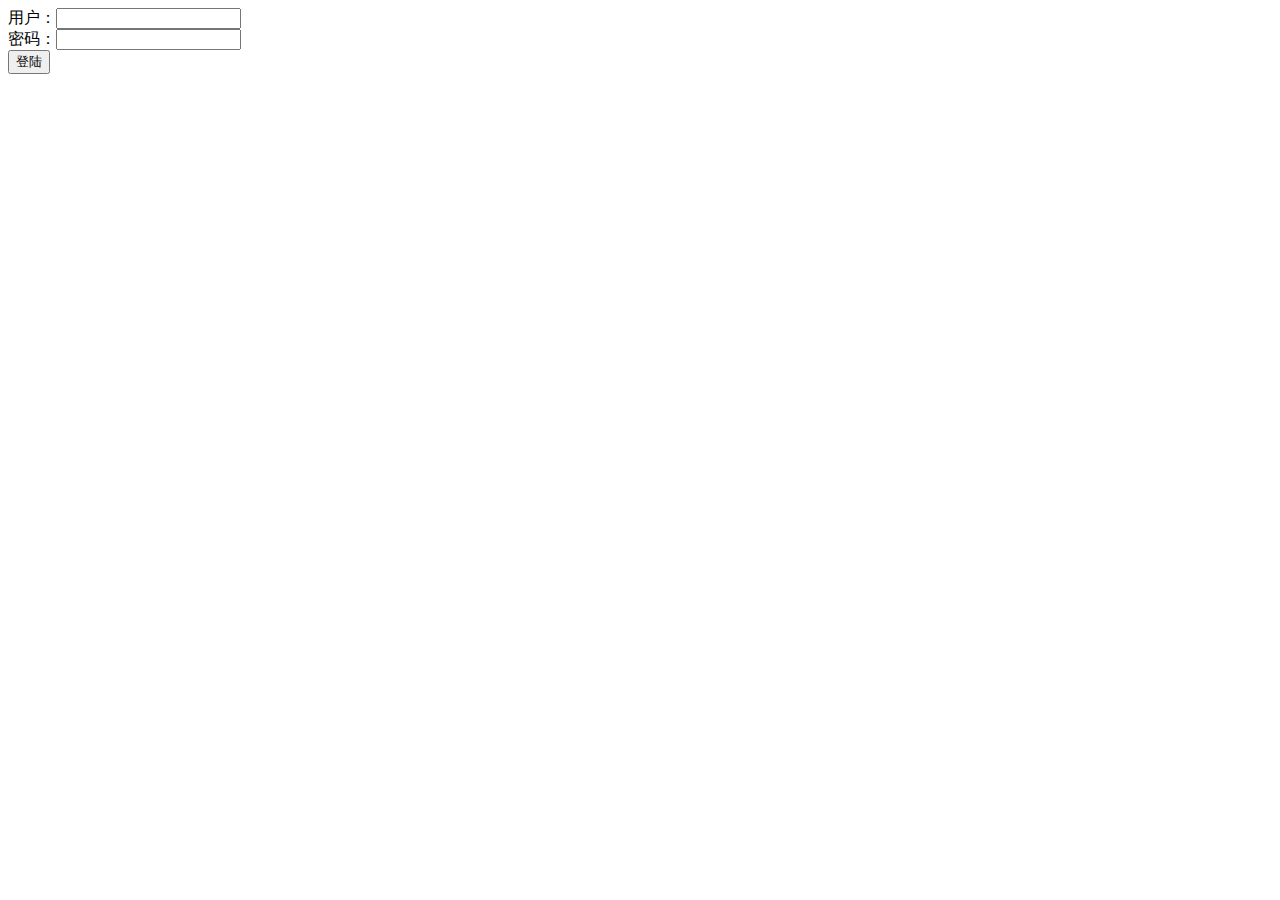
<file: javaweb作业04/web/index.html>
<!DOCTYPE html>
<html lang="en">
<head>
    <meta charset="UTF-8">
    <title>Title</title>
</head>
<body>
<!--采用get的方法-->
<form action="ser02" method="get">
<!--采用post的方法-->
<!--form action="ser02" method="post">  -->
  用户：<input type="text" name="uname"> <br/>
  密码：<input type="password" name="upwd">  <br/>
  <button>登陆</button>
</form>
</body>
</html>
</file>
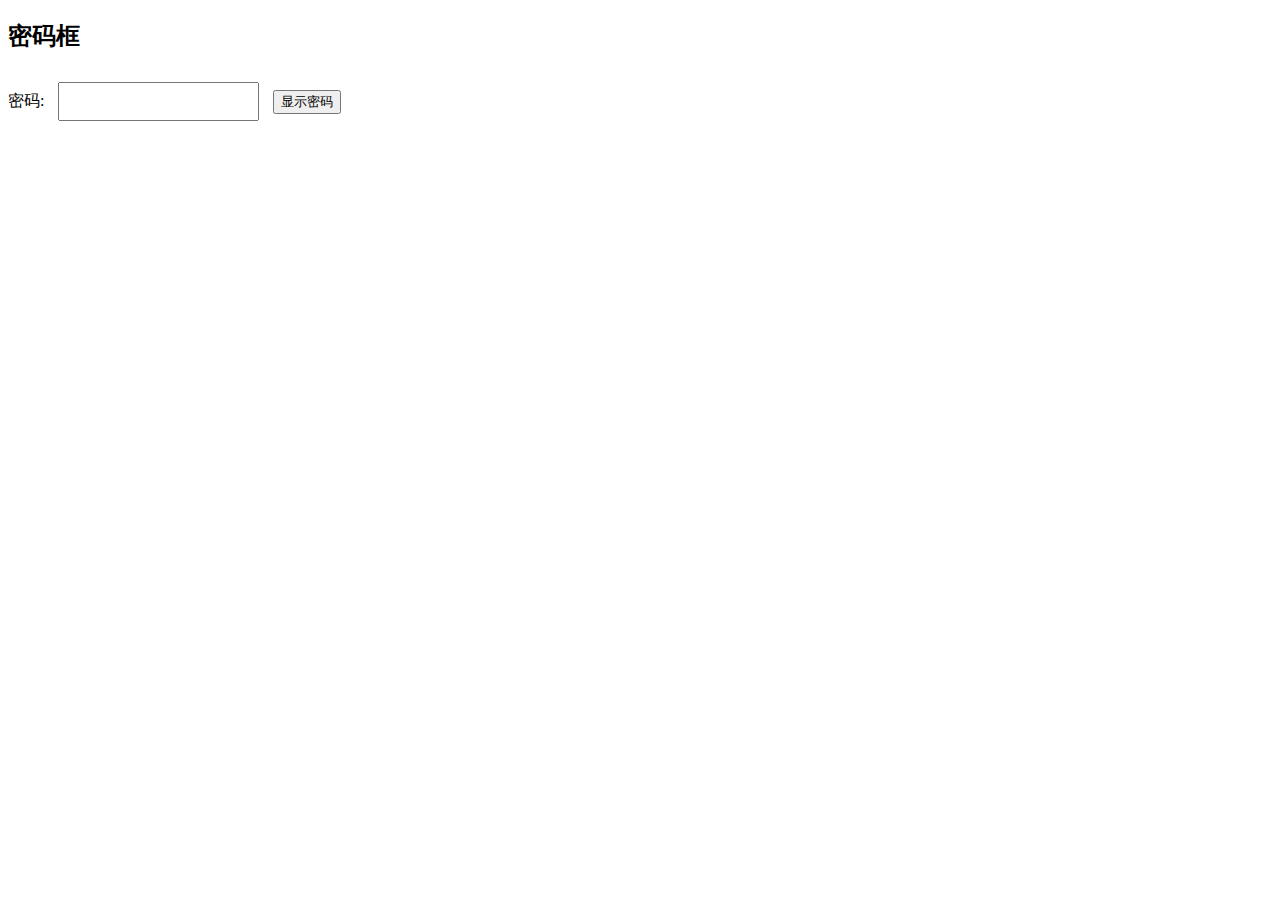
<file: web03/03input.html>
<!DOCTYPE html>
<html lang="en">
<head>
    <meta charset="UTF-8">
    <meta name="viewport" content="width=device-width, initial-scale=1.0">
    <title>密码框</title>
    <style>
        input {
            padding: 10px;
            margin: 10px;
        }
    </style>
</head>
<body>

<h2>密码框</h2>

<label for="password">密码:</label>
<input type="password" id="password" name="password">
<button onclick="togglePassword()">显示密码</button>

<script>
    function togglePassword() {
        const passwordInput = document.getElementById('password');
        var showPasswordButton = document.querySelector("button");
        // Toggle the type attribute
        if (passwordInput.type === 'password') {
            passwordInput.type = 'text';
            showPasswordButton.textContent = "隐藏密码";
        } else {
            passwordInput.type = 'password';
            showPasswordButton.textContent = "显示密码";
        }
    }
</script>

</body>
</html>
</file>
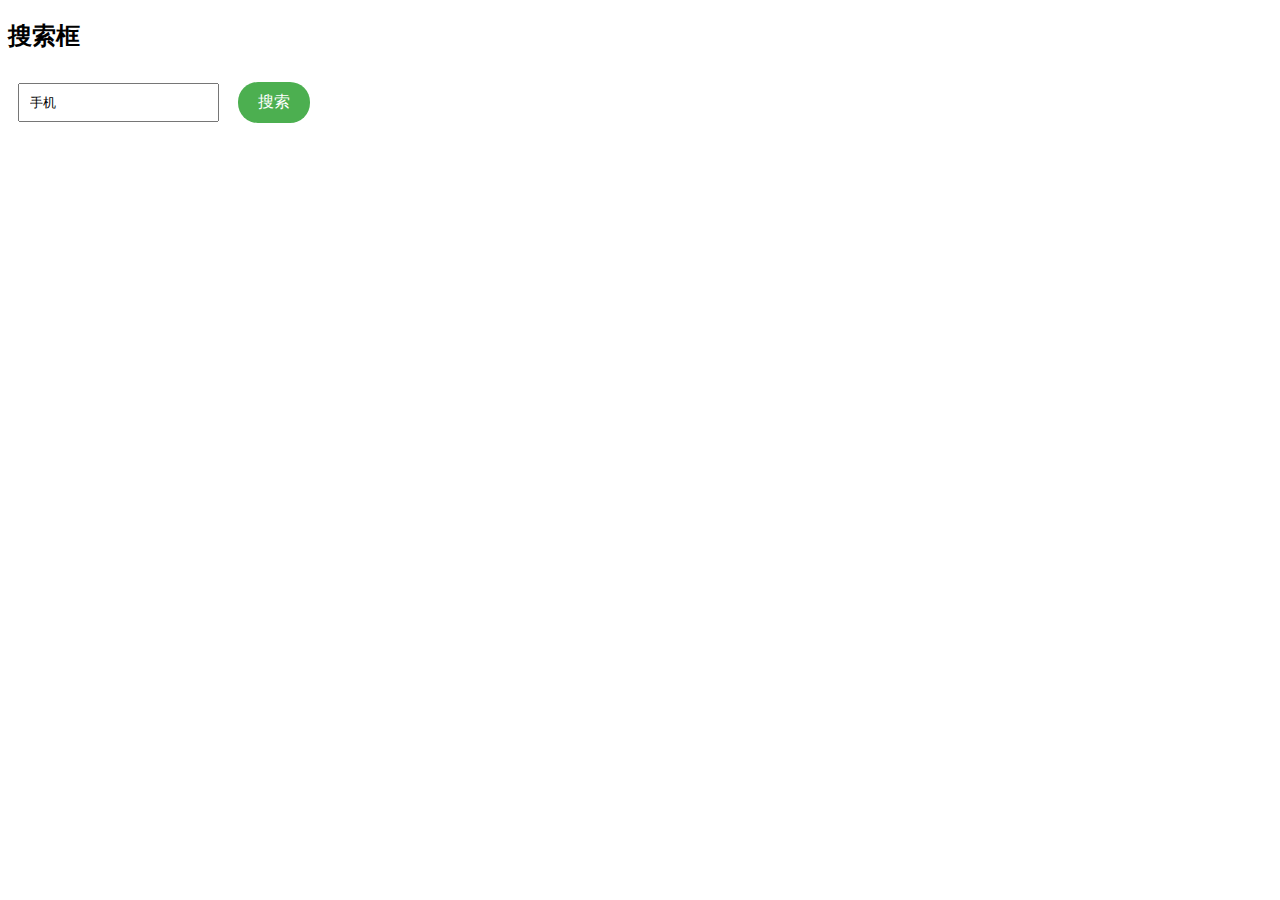
<file: web03/04Search_Box.html>
<!DOCTYPE html>
<html lang="en">
<head>
    <meta charset="UTF-8">
    <meta name="viewport" content="width=device-width, initial-scale=1.0">
    <title>搜索框</title>
    <style>
        input {
            padding: 10px;
            margin: 10px;
        }
        .search_button{
            padding: 10px 20px;
            font-size: 16px;
            background-color: #4CAF50;
            color: white;
            border: none;
            border-radius: 20px;
            margin-left: 5px;
            cursor: pointer;
            transition: background-color 0.3s ease;
        }
    </style>
</head>
<body>

<h2>搜索框</h2>
<form action="#" method="get">
    <input
        type="text"
        id="searchBox"
        name="searchBox"
        value="手机"
        onfocus="clearDefaultValue()"
        onblur="restoreDefaultValue()"
    >
    <input type="submit" value="搜索" class="search_button">
</form>
<script>
    function clearDefaultValue() {
        const searchBox = document.getElementById('searchBox');
        if (searchBox.value === '手机') {
            searchBox.value = '';
        }
    }

    function restoreDefaultValue() {
        const searchBox = document.getElementById('searchBox');
        if (searchBox.value === '') {
            searchBox.value = '手机';
        }
    }
</script>

</body>
</html>
</file>
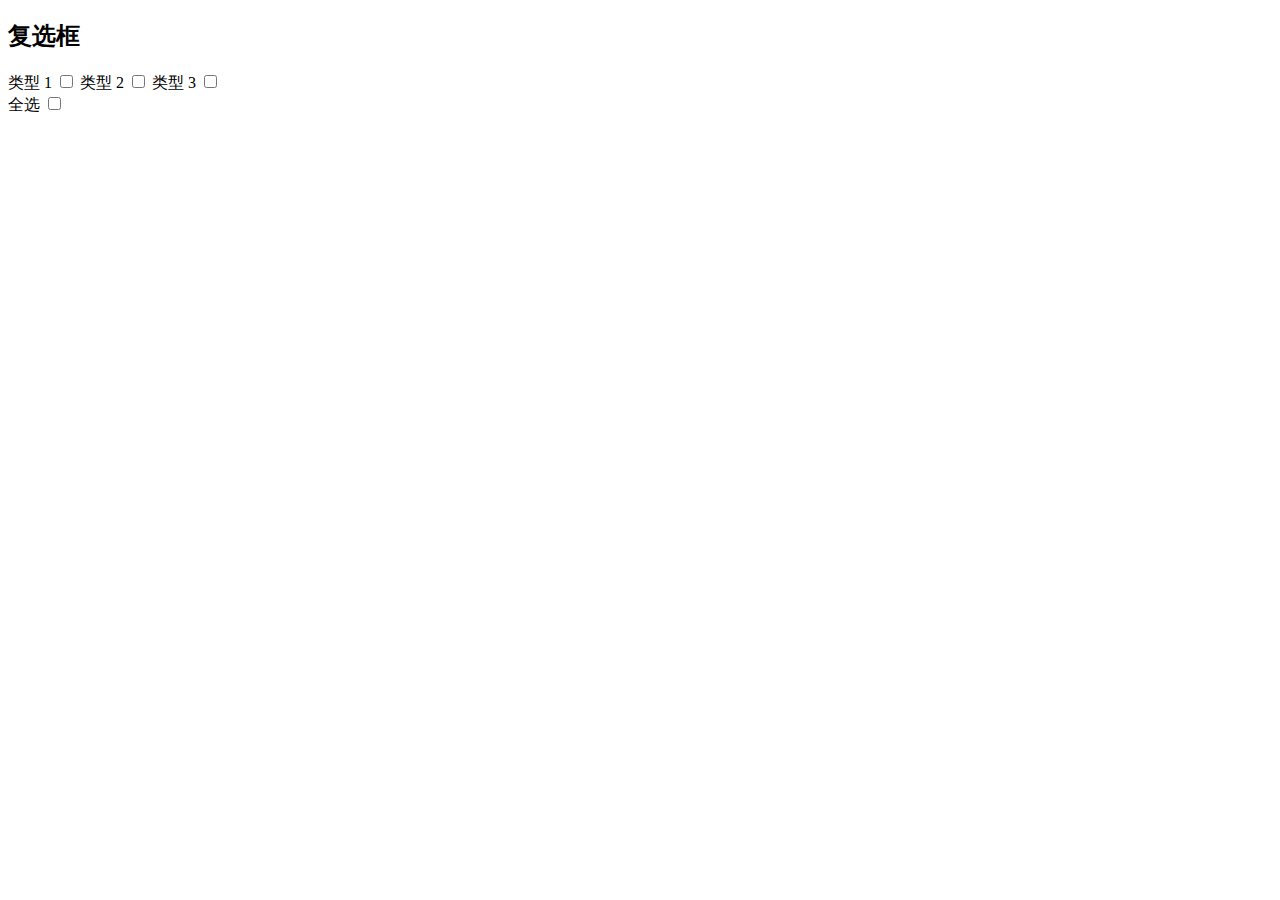
<file: web03/05CheckBox.html>
<!DOCTYPE html>
<html lang="en">
<head>
    <meta charset="UTF-8">
    <meta name="viewport" content="width=device-width, initial-scale=1.0">
    <title>复选框</title>
</head>
<body>

<h2>复选框</h2>

<form id="checkboxForm">
    
    <label for="checkbox1">类型 1</label>
    <input type="checkbox" id="checkbox1">

    <label for="checkbox2">类型 2</label>
    <input type="checkbox" id="checkbox2">

    <label for="checkbox3">类型 3</label>
    <input type="checkbox" id="checkbox3">

    <br>
    <label for="selectAll">全选</label>
    <input type="checkbox" id="selectAll" onclick="toggleCheckboxes()">


</form>

<script>
    function toggleCheckboxes() {
        const selectAllCheckbox = document.getElementById('selectAll');
        const checkboxes = document.querySelectorAll('input[type="checkbox"]');
        
        checkboxes.forEach(checkbox => {
            checkbox.checked = selectAllCheckbox.checked;
        });
    }
</script>

</body>
</html>
</file>
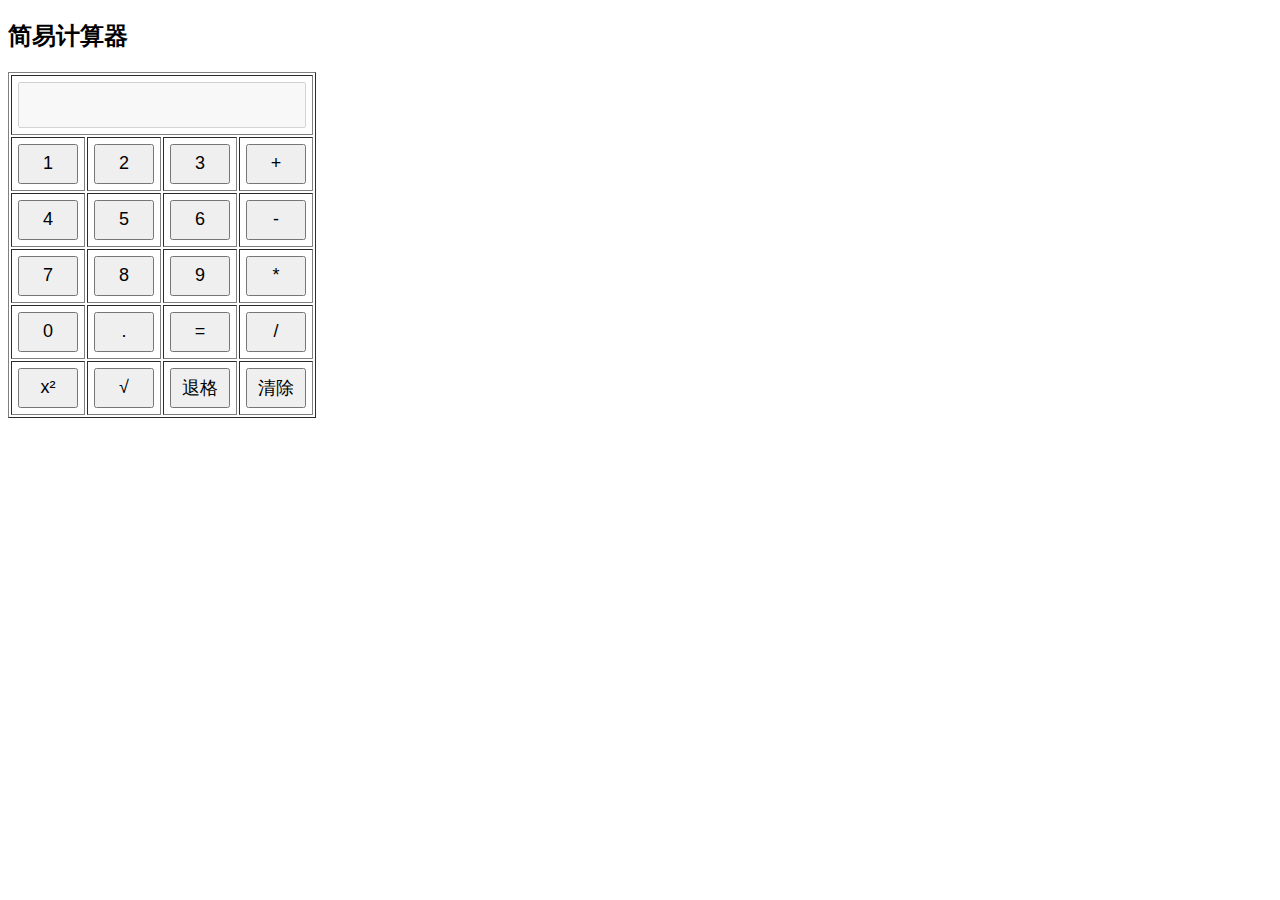
<file: web03/06caculator.html>
<!DOCTYPE html>
<html lang="en">
<head>
    <meta charset="UTF-8">
    <meta name="viewport" content="width=device-width, initial-scale=1.0">
    <title>计算器</title>
    <style>
        input {
            width: 60px;
            height: 40px;
            font-size: 18px;
            margin: 5px;
        }
        .dis {
            width: 280px;
        }
    </style>
</head>
<body>

<h2>简易计算器</h2>

<table border="auto solid">
    <tr>
        <td colspan="4"><input type="text" id="display" disabled class="dis" ></td>
    </tr>
    <tr>
        <td><input type="button" value="1" onclick="appendToDisplay('1')"></td>
        <td><input type="button" value="2" onclick="appendToDisplay('2')"></td>
        <td><input type="button" value="3" onclick="appendToDisplay('3')"></td>
        <td><input type="button" value="+" onclick="appendToDisplay('+')"></td>
    </tr>
    <tr>
        <td><input type="button" value="4" onclick="appendToDisplay('4')"></td>
        <td><input type="button" value="5" onclick="appendToDisplay('5')"></td>
        <td><input type="button" value="6" onclick="appendToDisplay('6')"></td>
        <td><input type="button" value="-" onclick="appendToDisplay('-')"></td>
    </tr>
    <tr>
        <td><input type="button" value="7" onclick="appendToDisplay('7')"></td>
        <td><input type="button" value="8" onclick="appendToDisplay('8')"></td>
        <td><input type="button" value="9" onclick="appendToDisplay('9')"></td>
        <td><input type="button" value="*" onclick="appendToDisplay('*')"></td>

    </tr>
    <tr>
        <td><input type="button" value="0" onclick="appendToDisplay('0')"></td>
        <td><input type="button" value="." onclick="appendToDisplay('.')"></td>
        <td><input type="button" value="=" onclick="calculate()"></td>
        <td><input type="button" value="/" onclick="appendToDisplay('/')"></td>
  
    </tr>
    <tr>
        <td><input type="button" value="x²" onclick="square()"></td>
        <td><input type="button" value="√" onclick="sqrt()"></td>
        <td><input type="button" value="退格" onclick="backspace()"></td>
        <td><input type="button" value="清除" onclick="clearDisplay()"></td>
    </tr>
</table>

<script>
    function appendToDisplay(value) {
        document.getElementById('display').value += value;
    }

    function calculate() {
        try {
            document.getElementById('display').value = eval(document.getElementById('display').value);
        } catch (error) {
            document.getElementById('display').value = 'Error';
        }
    }

    function clearDisplay() {
        document.getElementById('display').value = '';
    }

    function square() {
        document.getElementById('display').value = Math.pow(eval(document.getElementById('display').value), 2);
    }

    function sqrt() {
        document.getElementById('display').value = Math.sqrt(eval(document.getElementById('display').value));
    }

    function backspace() {
        let currentValue = document.getElementById('display').value;
        document.getElementById('display').value = currentValue.slice(0, -1);
    }
</script>

</body>
</html>
</file>
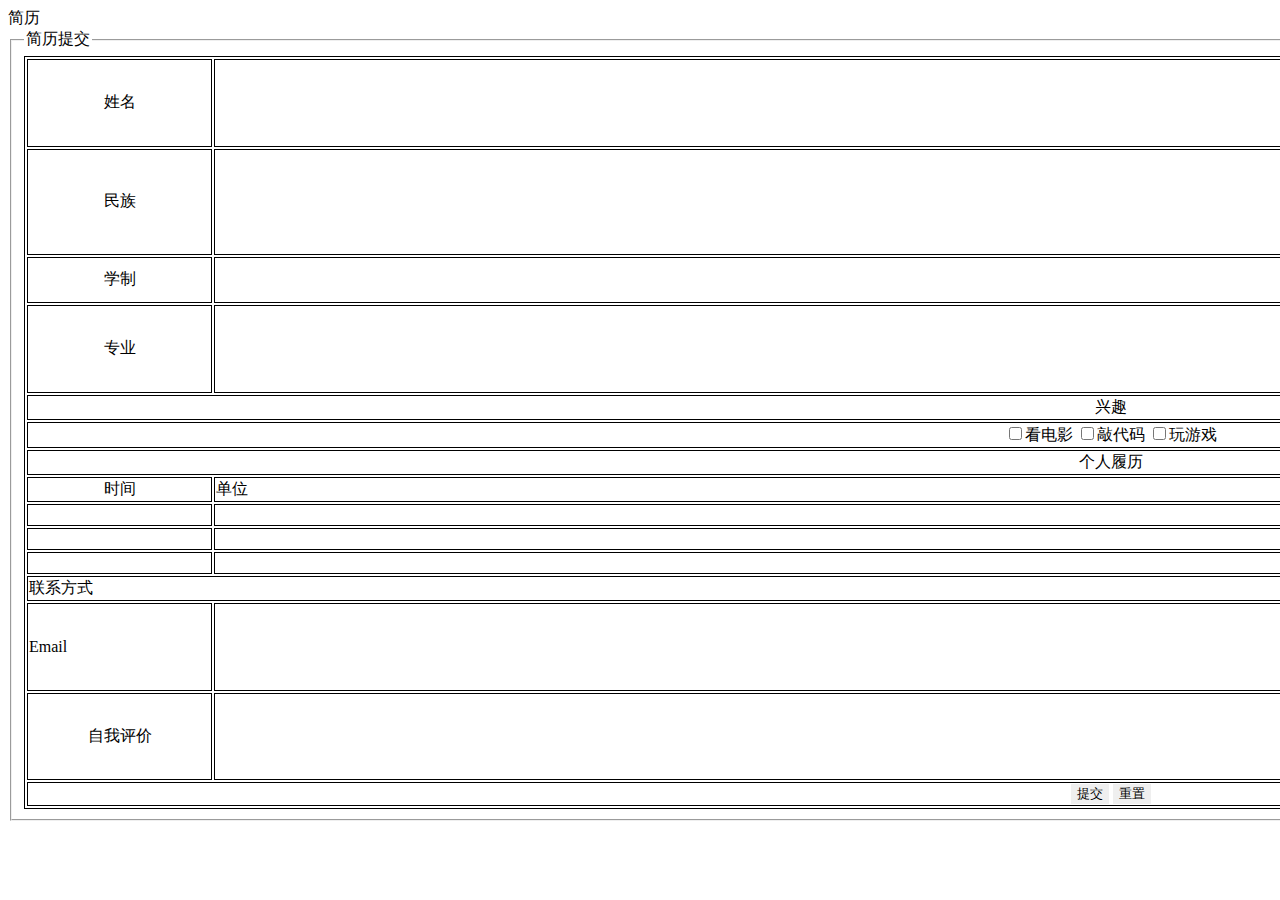
<file: Web作业01/resume_form.html>
<!DOCTYPE html>
<head>简历
    <style>
        input{border: 0px;}
        textarea{border: 0px;}
    </style>
</head>
<body>
<fieldset>
<legend>简历提交</legend>
<form action="#" method="post">
    <table align="center" bordercolor="black" border="1">
        <tr>
            <td align="center">姓名</td>
            <td > <input type="text" name="姓名"></td>
            <td align="center">性别</td>
            <td colspan="2"><input type="radio" name="gender" value="male">男
                <input type="radio" name="gender" value="famale" >女</td>
            <td align="center">出生年月</td>
            <td > <input type="text" name="出生年月" ></td>
            <td rowspan="4"> <input type="file"></td> 
        </tr>
        <tr>
            <td align="center">民族</td>
            <td > <input type="text" name="民族"></td>
            <td align="center">政治面貌1</td>
            <td colspan="2"> <input type="text" name="政治面貌"></td>
            <td align="center">身高</td>
            <td > <input type="text" name="身高"></td>
        </tr>
        <tr>
            <td align="center">学制</td>
            <td > <input type="text" name="学制"></td>
            <td align="center">学历</td>
            <td colspan="2"> <input type="text" name="学历"></td>
            <td align="center">户籍</td>
            <td > <input type="text" name="户籍"></td>
        </tr>
        <tr>
            <td align="center">专业</td>
            <td > <input type="text" name="专业"></td>
            <td align="center">毕业学校</td>
            <td colspan="4"> <input type="text" name="毕业学校"></td>
        </tr>
        <tr>
            <td align="center"  colspan="8">兴趣</td>
        </tr>
        <tr>
            <td align="center" colspan="8">
                <input type="checkbox" name="interest" value="film">看电影
                <input type="checkbox" name="interest" value="code">敲代码
                <input type="checkbox" name="interest" value="game">玩游戏
            </td>
        </tr>
        <tr> 
            <td align ="center" colspan="8">个人履历</td>
        </tr>
        <tr>
                <td align="center">时间</td>
                <td >单位</td>
                <td colspan="6">经历</td>
        </tr>
        <tr>
                <td><input type="text"name="时间"></td>
                <td ><input type="text"name="单位"></td>
                <td colspan="6"><input type="text"name="经历"></td>
        </tr>
        <tr>
            <td><input type="text"name="时间"></td>
            <td ><input type="text"name="单位"></td>
            <td colspan="6"><input type="text"name="经历"></td>
        </tr>
        <tr>
            <td><input type="text"name="时间"></td>
            <td ><input type="text"name="单位"></td>
            <td colspan="6"><input type="text"name="经历"></td>
        </tr>
        <tr>
            <td colspan="8">联系方式</td>
        </tr>
        <tr>
            <td>Email</td>
            <td ><input type="email"name="Email"></td>
            <td >联系电话</td>
            <td colspan="6"><input type="number"name="联系电话"></td>
        </tr>
        <tr>
                <td align="center">自我评价</td>
                <td> <textarea name="自我评价" cols="160" rows="5"></textarea></td>
        </tr>
        <tr>
            <td colspan="8" align="center">   
                <input type="submit" value="提交">
                <input type="reset" value="重置">
            </td>
        </tr>
</form>
</body>
</file>
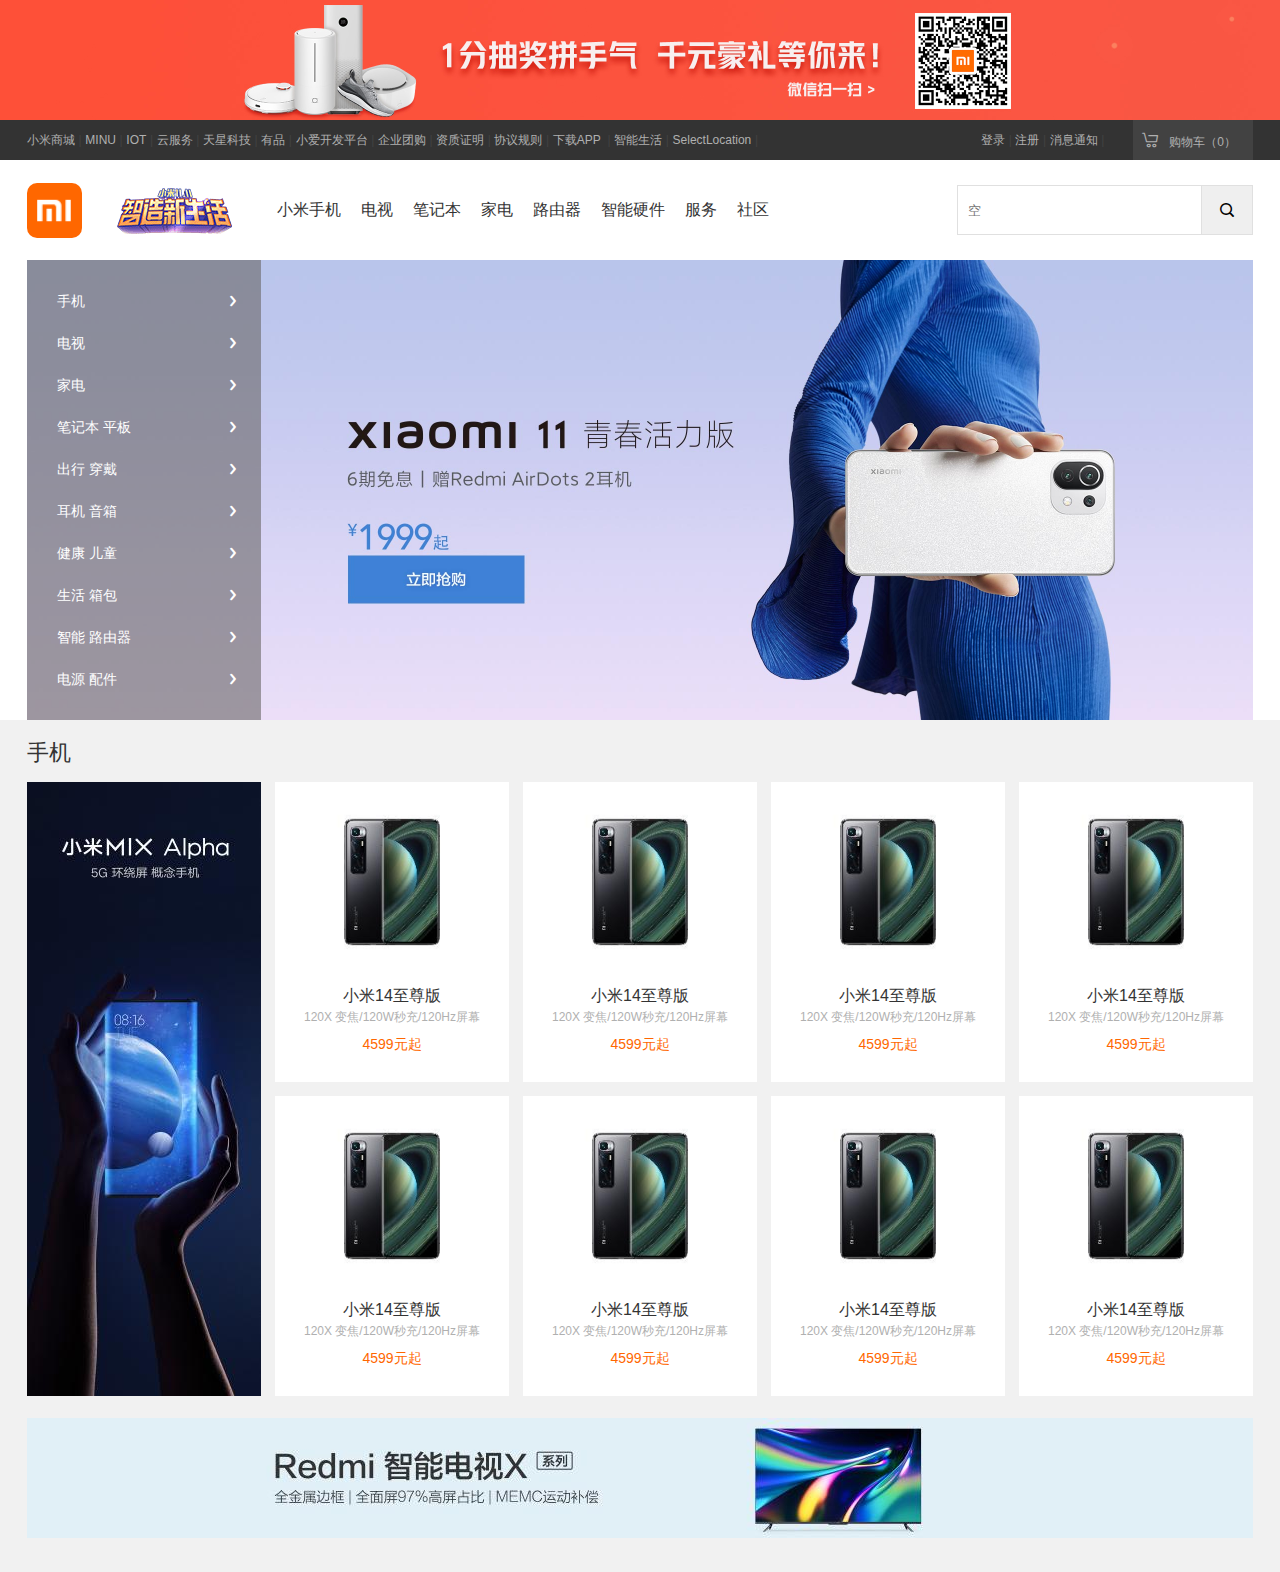
<file: web作业02/02.html>
<!DOCTYPE html>
<html lang="en">
<head>
    <meta charset="UTF-8">
    <title>小米商城</title>
    <link rel="stylesheet" href="./css/reset.css">
    <link rel="stylesheet" href="./css/mi.css">
    <link rel="stylesheet" href="./css/iconfont/iconfont.css">
</head>
<body>
    
    <!-- 顶部广告-->
    <div class="header">
        <a href="">
            <img src="./images/top.jpg" alt="ad">
        </a>
    </div>
    <!--end 顶部广告 -->

    <!-- 黑色导航-->
    <div class="black-nav">
        <div class="wrap">
            <ul class="black-nav-left"> 
                <li><a href="#">小米商城</a><span>|</span></li>
                <li><a href="#">MINU</a><span>|</span></li>
                <li><a href="#">IOT</a><span>|</span></li>
                <li><a href="#">云服务</a><span>|</span></li>
                <li><a href="#">天星科技</a><span>|</span></li>
                <li><a href="#">有品</a><span>|</span></li>
                <li><a href="#">小爱开发平台</a><span>|</span></li>
                <li><a href="#">企业团购</a><span>|</span></li>
                <li><a href="#">资质证明</a><span>|</span></li>
                <li><a href="#">协议规则</a><span>|</span></li>
                <li>
                    <a href="#">下载APP</a>
                    <span>|</span>
                    <div class="download"> 
                        <img src="./images/download.png" alt="">
                        <p>小米商城APP</p>
                    </div>
                    <div class="stri"></div>
                </li>
                <li><a href="#">智能生活</a><span>|</span></li>
                <li><a href="#">SelectLocation</a><span>|</span></li>
            </ul>
            <ul class="black-nav-right">
                <li><a href="#">登录</a><span>|</span></li>
                <li><a href="#">注册</a><span>|</span></li>
                <li><a href="#">消息通知</a><span>|</span></li>
                <li class="cart">
                    <a href="#">
                        <i class="iconfont">&#xe607;</i>
                        <i>购物车（0）</i>
                        </a>
                    <div class="cart-list">
                        购物车中还没有商品，赶紧选购
                    </div>
                    </li>
            </ul>
        </div>
    </div>
<!-- end 黑色导航-->
<!-- 白色导航-->
    <div class="white-nav">
        <div class="wrap">
            <div class="logo">
                <img src="./images/mi-home.png" alt="" class="mi-home">
                <img src="./images/mi-logo.png" alt="" class="mi-logo">
            </div>    
            <div class="nav-bar">
                <ul>
                    <li><a href="#"><img src="./images/zzxsh.gif" alt="zzxsh"></a></li>
                    <li><a href="#">小米手机</a></li>
                    <li><a href="#">电视</a></li>
                    <li><a href="#">笔记本</a></li>
                    <li><a href="#">家电</a></li>
                    <li><a href="#">路由器</a></li>
                    <li><a href="#">智能硬件</a></li>
                    <li><a href="#">服务</a></li>
                    <li><a href="#">社区</a></li>
                </ul>
            </div>
            <div class="search">
                <input type="text" placeholder="空" >
                <button class="iconfont">&#xe63d;</button>
            </div>
        </div>
    </div>
<!-- end 白色导航-->
<!-- Banner-->
    <div class="banner">
        <div class="wrap">
            <img src="./images/banner.jpg" alt="" class="banner-img">
            <div class="slide">
                <ul>
                    <li><a href="#">手机 <i class="iconfont">&#xe621;</i></a></li>
                    <li><a href="#">电视 <i class="iconfont">&#xe621;</i></a></li>
                    <li><a href="#">家电 <i class="iconfont">&#xe621;</i></a></li>
                    <li><a href="#">笔记本 平板 <i class="iconfont">&#xe621;</i></a></li>
                    <li><a href="#">出行 穿戴 <i class="iconfont">&#xe621;</i></a></li>
                    <li><a href="#">耳机 音箱  <i class="iconfont">&#xe621;</i></a></li>
                    <li><a href="#">健康 儿童 <i class="iconfont">&#xe621;</i></a></li>
                    <li><a href="#">生活 箱包 <i class="iconfont">&#xe621;</i></a></li>
                    <li><a href="#">智能 路由器 <i class="iconfont">&#xe621;</i></a></li>
                    <li><a href="#">电源 配件 <i class="iconfont">&#xe621;</i></a></li>
                </ul>
            </div>
        </div>

    </div>
<!-- end Bnnner -->
<!-- 内容模块 -->
    <div class="content">
        <div class="wrap">
            <!-- 手机模块 -->
            <div class="phone">
                <h3 class="title">手机</h3>
                <div class="phone-box">
                    <div class="phone-box-left">
                        <a href="#">
                            <img src="./images/phone_left.jpg" alt="">
                        </a>
                    </div>
                    <div class="phone-box-right">
                        <div class="item">
                            <a href="#">
                                <img  class="item-img" src="./images/phone-right.jpg">
                                <div class="item-txt">120X 变焦/120W秒充/120Hz屏幕</div>
                                <p class="item-name"> 小米14至尊版</p>
                                <p class="item-desc">120X 变焦/120W秒充/120Hz屏幕</p>
                                <p class="item-price">4599元起</p>
                            </a>
                        </div>
                        <div class="item">
                            <a href="#">
                                <img  class="item-img" src="./images/phone-right.jpg">
                                <div class="item-txt">120X 变焦/120W秒充/120Hz屏幕</div>                                    
                                <p class="item-name"> 小米14至尊版</p>
                                <p class="item-desc">120X 变焦/120W秒充/120Hz屏幕</p>
                                <p class="item-price">4599元起</p>
                            </a>
                        </div>
                        <div class="item">
                            <a href="#">
                                <img  class="item-img" src="./images/phone-right.jpg">
                                <div class="item-txt">120X 变焦/120W秒充/120Hz屏幕</div>
                                <p class="item-name"> 小米14至尊版</p>
                                <p class="item-desc">120X 变焦/120W秒充/120Hz屏幕</p>
                                <p class="item-price">4599元起</p>
                            </a>
                        </div>
                        <div class="item">
                            <a href="#">
                                <img  class="item-img" src="./images/phone-right.jpg">
                                <div class="item-txt">120X 变焦/120W秒充/120Hz屏幕</div>
                                <p class="item-name"> 小米14至尊版</p>
                                <p class="item-desc">120X 变焦/120W秒充/120Hz屏幕</p>
                                <p class="item-price">4599元起</p>
                            </a>
                        </div>
                        <div class="item">
                            <a href="#">
                                <img  class="item-img" src="./images/phone-right.jpg">
                                <div class="item-txt">120X 变焦/120W秒充/120Hz屏幕</div>
                                <p class="item-name"> 小米14至尊版</p>
                                <p class="item-desc">120X 变焦/120W秒充/120Hz屏幕</p>
                                <p class="item-price">4599元起</p>
                            </a>
                        </div>
                        <div class="item">
                            <a href="#">
                                <img  class="item-img" src="./images/phone-right.jpg">
                                <div class="item-txt">120X 变焦/120W秒充/120Hz屏幕</div>
                                <p class="item-name"> 小米14至尊版</p>
                                <p class="item-desc">120X 变焦/120W秒充/120Hz屏幕</p>
                                <p class="item-price">4599元起</p>
                            </a>
                        </div>
                        <div class="item">
                            <a href="#">
                                <img  class="item-img" src="./images/phone-right.jpg">
                                <div class="item-txt">120X 变焦/120W秒充/120Hz屏幕</div>
                                <p class="item-name"> 小米14至尊版</p>
                                <p class="item-desc">120X 变焦/120W秒充/120Hz屏幕</p>
                                <p class="item-price">4599元起</p>
                            </a>
                        </div>
                        <div class="item">
                            <a href="#">
                                <img  class="item-img" src="./images/phone-right.jpg">
                                <div class="item-txt">120X 变焦/120W秒充/120Hz屏幕</div>
                                <p class="item-name"> 小米14至尊版</p>
                                <p class="item-desc">120X 变焦/120W秒充/120Hz屏幕</p>
                                <p class="item-price">4599元起</p>
                            </a>
                        </div>
                    </div>
                </div>
            </div>
        </div>
        <div class="big-img">
            <a href="#">
                <img src="./images/phone_ad.jpg" alt="">
            </a>
        </div>
    </div>
<!-- end 手机模块 -->
</body>
</html>
</file>
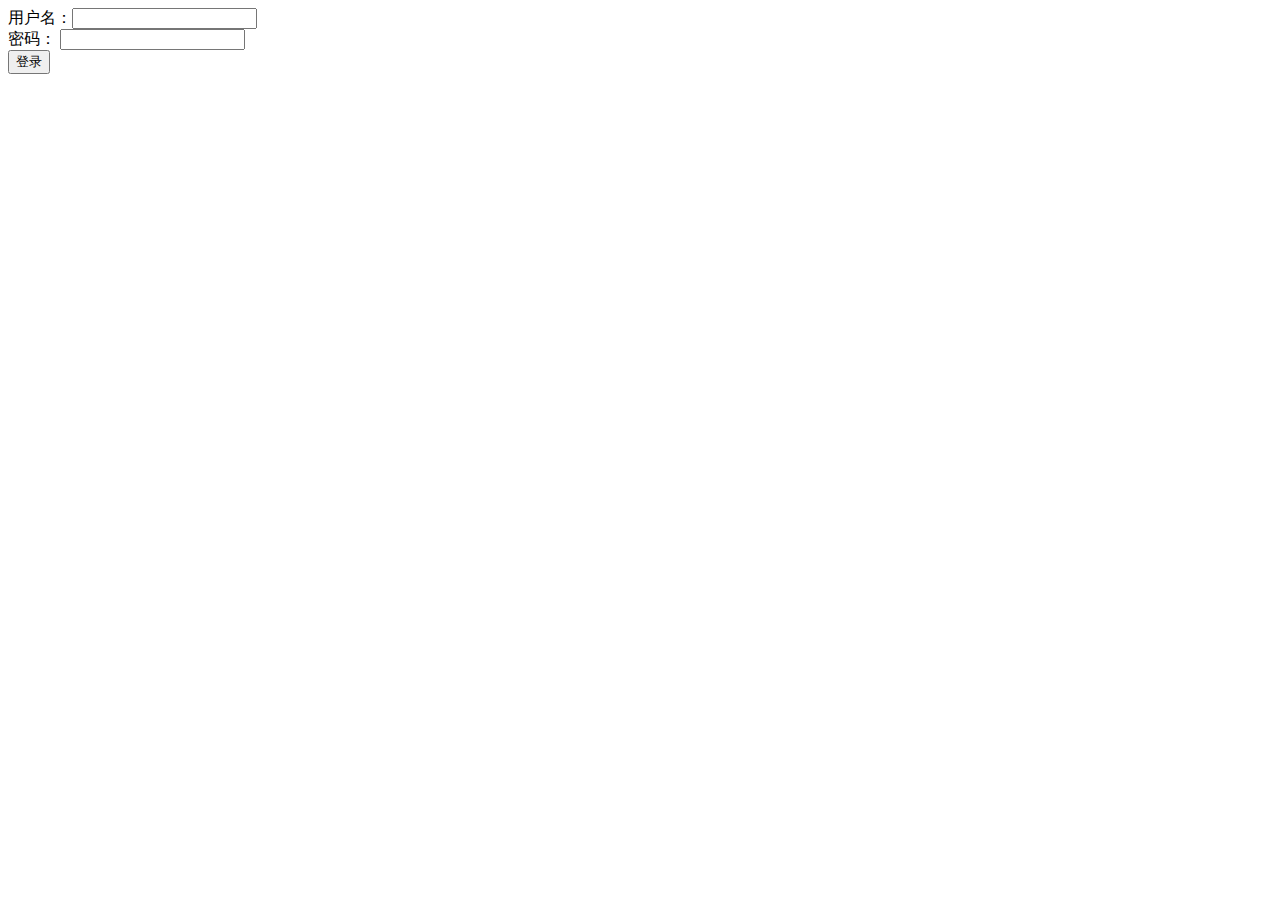
<file: javaweb作业04/web/login.html>
<!DOCTYPE html>
<html lang="en">
<head>
    <meta charset="UTF-8">
    <title>Title</title>
</head>
<body>
<form name = "reg" action="ser05" method="post">
用户名：<input type="text" name="username"> <br/>
密码： <input type="text" name="password"> <br/>
<button>登录</button>
</form>
</body>
</html
</file>
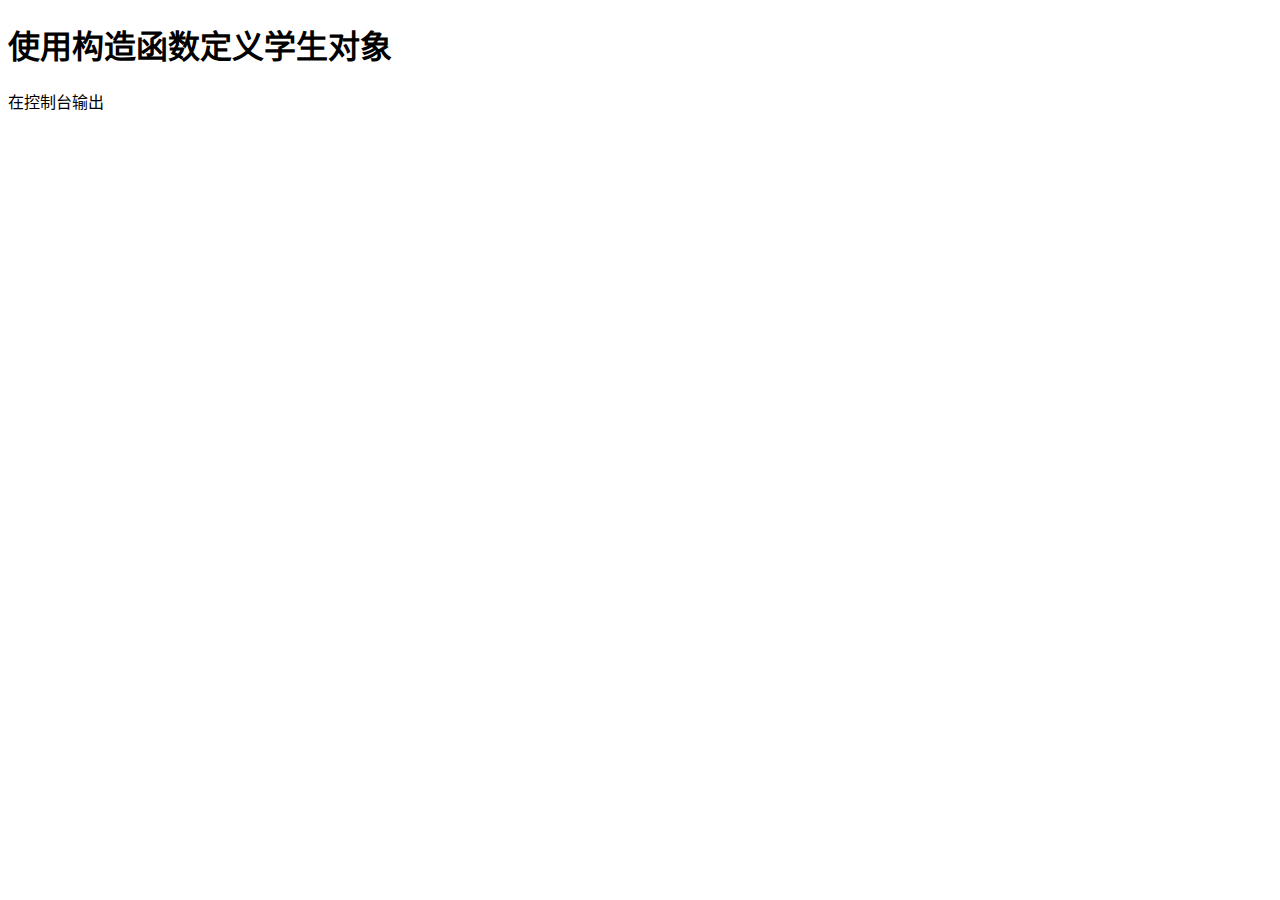
<file: web03/01/index1_1.html>
<!DOCTYPE html>
<html lang="zh-CN">

<head>
    <!-- 使用构造函数 -->
    <meta charset="UTF-8">
    <meta name="viewport" content="width=device-width, initial-scale=1.0">
    <title>构造函数</title>
    <script>
        function Student1(name, id, gender, age, school, major, grade) {
            this.name = name;
            this.id = id;
            this.gender = gender;
            this.age = age;
            this.school = school;
            this.major = major;
            this.grade = grade;

            this.attendClass = function () {
                console.log(this.name + "正在上课");
            };
            this.doHomework = function () {
                console.log(this.name + "正在写作业");
            };
            this.doExperiment = function () {
                console.log(this.name + "正在做实验");
            };
        }
        var student1 = new Student1("张三", "001", "男", 18, "清华大学", "计算机科学与技术", "大一");
        console.log(student1);
        student1.attendClass();
        student1.doHomework();
        student1.doExperiment();
    </script>
</head>

<body>
    <h1>使用构造函数定义学生对象</h1>
    <p>在控制台输出</p>
</body>

</html>
</file>
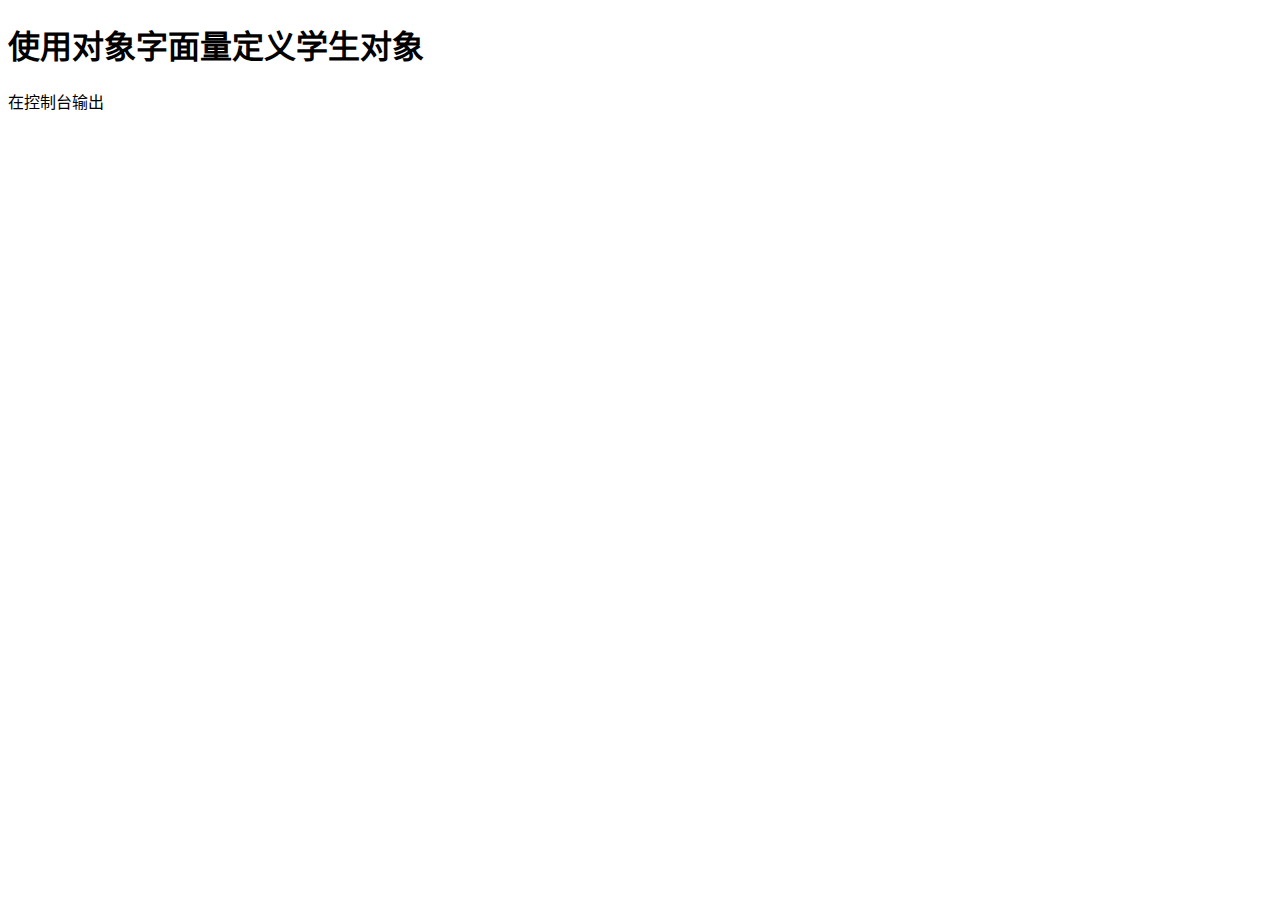
<file: web03/01/index1_2.html>
<!DOCTYPE html>
<html lang="zh-CN">

<head>
    <!-- 使用对象字面量 -->
    <meta charset="UTF-8">
    <meta name="viewport" content="width=device-width, initial-scale=1.0">
    <title>对象字面量</title>
    <script>
        var student2 = {
            name: "张三",
            id: "001",
            gender: "女",
            age: 19,
            school: "北京大学",
            major: "软件工程",
            classGrade: "大二",
            attendClass: function () {
                console.log(this.name + "正在上课");
            },
            doHomework: function () {
                console.log(this.name + "正在写作业");
            },
            doExperiment: function () {
                console.log(this.name + "正在做实验");
            }
        };
        console.log(student2);
        student2.attendClass();
        student2.doHomework();
        student2.doExperiment();
    </script>
</head>

<body>
    <h1>使用对象字面量定义学生对象</h1>
    <p>在控制台输出</p>
</body>

</html>
</file>
<file: web作业02/css/mi.css>
/* 顶部广告 start */
.header{
    width: 100%;
    height: 120px;
    overflow: hidden;
    position: relative;
}

/*
    面试常见的CSS问题：
        1. 内容居中问题：一个大盒子中有个小盒子，如何让小盒子在大盒子中垂直和水平居中？
            1. 弹性盒子模型
            2. 定位
            3. 表格
*/

.header img{
    height: 120px;
    position: absolute;
    left: 50%;
    transform:translateX(-50%);
}
/* 顶部广告 end */

/* 黑色导航 */
.black-nav{
    width: 100%;
    height: 40px;
    line-height: 40px;
    background-color: #333;
    font-size: 12px;   
}
.wrap{
    width: 1226px;
    margin: 0 auto;
}
.black-nav .wrap .black-nav-left{
    float:left;
}
.black-nav .wrap .black-nav-right{
    float: right;
}
.black-nav .wrap  li{
    float:left;
    position: relative;
}
.black-nav .wrap  li span{
    color: #424242;
    margin: 0 3.6px;
}
.black-nav a{
    color: #b0b0b0;
}

.download{
    width: 124px;
    height: 0px;
    background: #fff;
    box-shadow: 0 1px 5px #aaa;
    position: absolute;
    top: 40px;
    left: 50%;
    margin-left: -62px;
    z-index: 10;
    overflow: hidden;
}

.download img{
    width: 90px;
    margin: 18px auto 0;
}
 .download p{
    color: #333;
    font-size: 14px;
    line-height: 12px;
 }
 .black-nav-left li:hover>.download{
    height: 148px;
 }
 .stri{
    width: 0;
    height: 0;
    border-bottom: 8px solid #fff;
    border-left: 8px solid transparent;
    border-right: 8px solid transparent;
    position: absolute;
    bottom: 0;
    left: 50%;
    margin-left: -8px;
    display: none;
 }
 .black-nav-left li:hover>.stri{
    display: block;
 }
 .cart{
    width: 120px;
    height: 40px;
    background-color: #424242;
    margin-left: 25px;
 }
 .cart:hover{
    background: #fff;
 }
 .cart:hover>a{
    color: #ff6700;
}
.cart i{
    font-style: normal;
    margin-right: 8px;
}
.cart-list{
    width: 316px;
    height: 0px;
    background: #fff;
    box-shadow: 0 2px 10px;
    position: absolute;
    right: 0;
    top: 40px;
    color: #424242;
    overflow: hidden;
    line-height:100px;
    z-index:10;
}

.cart:hover>.cart-list{
    height: 100px;
}

/* 黑色导航 */

/*白色导航*/
.white-nav{
    width: 100%;
    height: 100px;
    background-color: #fff;
    position: relative;
}
.logo{
    width: 55px;
    height:55px;
    background-color: #ff6700;
    float: left;
    margin-top: 22.5px;
    overflow: hidden;
    position: relative;
    border-radius: 10px;
}
.logo>img{
    width: 100%;
    height: 100%;
    position: absolute;
    top: 0;
    transition: all 0.2s;
}
.mi-home{
    left: -55px;
}
.mi-logo{
    left: 0;
}
.logo:hover>.mi-home{
    left: 0px;
}
.logo:hover>.mi-logo{
    left: 55px;
}

.nav-bar{
    width: 875px;
    height: 100px;
    line-height: 100px;
    float: left;
}

.search{
    width: 296px;
    height: 100px;
    float: right;
}
.nav-bar li{
    float: left;
}
.nav-bar li a{
    color: #333;
    padding: 0 10px;
}
.nav-bar li a:hover{
    color: #ff6700;
}
.nav-bar ul li img{
    margin-top: 22.5px;
}

.search input{
    width: 244px;
    height: 50px;
    float: left;
    border: 1px solid #e0e0e0;
    box-sizing: border-box;
    margin-top: 25px;
    padding: 0 10px;
    outline: none;
    border-right: 0;  
}

.search button{
    width: 52px;
    height: 50px;
    float: right;
    border: 1px solid #e0e0e0;
    margin-top: 25px;
}

.search button:hover{
    background: #ff6700;
    color: #fff;
}
/* banner部分 */
.banner {
    width: 100%;
    height: 460px;
}
.banner img{
    width: 100%;
}
.banner>.wrap{
    position: relative;
}
.slide{
    width: 234px;
    height: 420px;
    padding: 20px 0;
    background-color: rgba(105,101,101,0.6);
    position: absolute;
    left: 0;
    top: 0;
}
.slide>ul>li{
    height: 42px;
    line-height: 42px;
    text-align: left;
    padding-left: 30px;
    font-size: 14px;
}
.slide>ul>li>a{
    color: #fff;
}
.slide i{
    float: right;
    padding-right: 20px;
}
.slide>ul>li:hover{
    background-color: #ff6700;
}
/* banner end */

/* 内容模块 */
.content{
    width: 100%;
    background-color: #f1f1f1;
    overflow: hidden;
    padding: 4px 0 12px;
}
/* 内容模块 end */

/* 手机模块 start */
.title{
    text-align: left;
    color: #333;
    font-size: 22px;
    font-weight: 200;
    line-height: 58px;
}
.phone-box{
    width: 100%;
    height: 614px;
}

.phone-box-left{
    width: 234px;
    height: 614px;
    float: left;
}
.phone-box-right{
    width: 992px;
    height: 614px;
    float: left;
}
.item{
    /* 4元素：平分992 */
    /* 14 * 4 = 56  (992- 56) / 4 */
    width: 234px;
    height: 300px;
    margin: 0 0 14px 14px;
    background: #fff;
    padding: 20px 0;
    box-sizing: border-box;
    float: left;
    transition: all 0.2s linear;
    position: relative;
}
.item:hover{
    transform: translateY(-2px);
    box-shadow: 0 15px 30px rgba(0,0,0,0.1);
}
.item-img{
    width: 160px;
    margin-bottom: 19px;
    z-index: -1;
    
}
.item-txt{
    top: 30%;
    left: 50%;
    color: #333;
    background-color: #fff;
    box-shadow: 0 1px 5px #aaa;
    font-size: 12px;
    border: 1px;
    position: absolute;
   display: none;
  
 }
 
.item:hover .item-txt{
 display: block;
}
.item-name{
    width: 214px;
    height: 21px;
    color: #333;
    line-height: 21px;
    margin: 0 auto 2px;
}
.item-desc{
    width: 214px;
    height: 18px;
    color: #b0b0b0;
    font-size: 12px;
    line-height: 18px;
    margin: 0 auto 10px;
}

.item-price{
    color: #ff6700;
    font-size: 14px;
}

.big-img{
    width: 100%;
    height: 120px;
    margin: 22px 0;
}
/* 手机模块 end */
</file>
<file: web作业02/css/iconfont/iconfont.css>
@font-face {font-family: "iconfont";
  src: url('iconfont.eot?t=1561534862311'); /* IE9 */
  src: url('iconfont.eot?t=1561534862311#iefix') format('embedded-opentype'), /* IE6-IE8 */
  url('[data-uri]') format('woff2'),
  url('iconfont.woff?t=1561534862311') format('woff'),
  url('iconfont.ttf?t=1561534862311') format('truetype'), /* chrome, firefox, opera, Safari, Android, iOS 4.2+ */
  url('iconfont.svg?t=1561534862311#iconfont') format('svg'); /* iOS 4.1- */
}

.iconfont {
  font-family: "iconfont" !important;
  font-size: 16px;
  font-style: normal;
  -webkit-font-smoothing: antialiased;
  -moz-osx-font-smoothing: grayscale;
}

.icon-F:before {
  content: "\f003d";
}

.icon-15tianwuliyoutuihuo:before {
  content: "\e606";
}

.icon-iconfonticonfonti2copycopy:before {
  content: "\e62e";
}

.icon-jiantouarrowhead7:before {
  content: "\e6bc";
}

.icon-bofangsanjiaoxing:before {
  content: "\e769";
}

.icon-dingwei1:before {
  content: "\e617";
}

.icon-youjiantou:before {
  content: "\e619";
}

.icon-7tianwuliyoutuihuo:before {
  content: "\e60e";
}

.icon-sanjiaoxing:before {
  content: "\e620";
}

.icon-buoumaotubiao46:before {
  content: "\e629";
}

.icon-tel:before {
  content: "\e641";
}

.icon-fangdajing:before {
  content: "\e63d";
}

.icon-my_icon:before {
  content: "\e65d";
}

.icon-fanhuidingbu:before {
  content: "\e623";
}

.icon-erji:before {
  content: "\e605";
}

.icon-shoujidaoshouji:before {
  content: "\e64a";
}

.icon-gifs:before {
  content: "\e624";
}

.icon-jiantou:before {
  content: "\e621";
}

.icon-duihua:before {
  content: "\e710";
}

.icon-dianhuaqia:before {
  content: "\e733";
}

.icon-chongzhi:before {
  content: "\e65c";
}

.icon-shouji:before {
  content: "\e525";
}

.icon-gouwuche:before {
  content: "\e607";
}

.icon-youjiantou1:before {
  content: "\e658";
}

.icon-present:before {
  content: "\e611";
}
</file>
